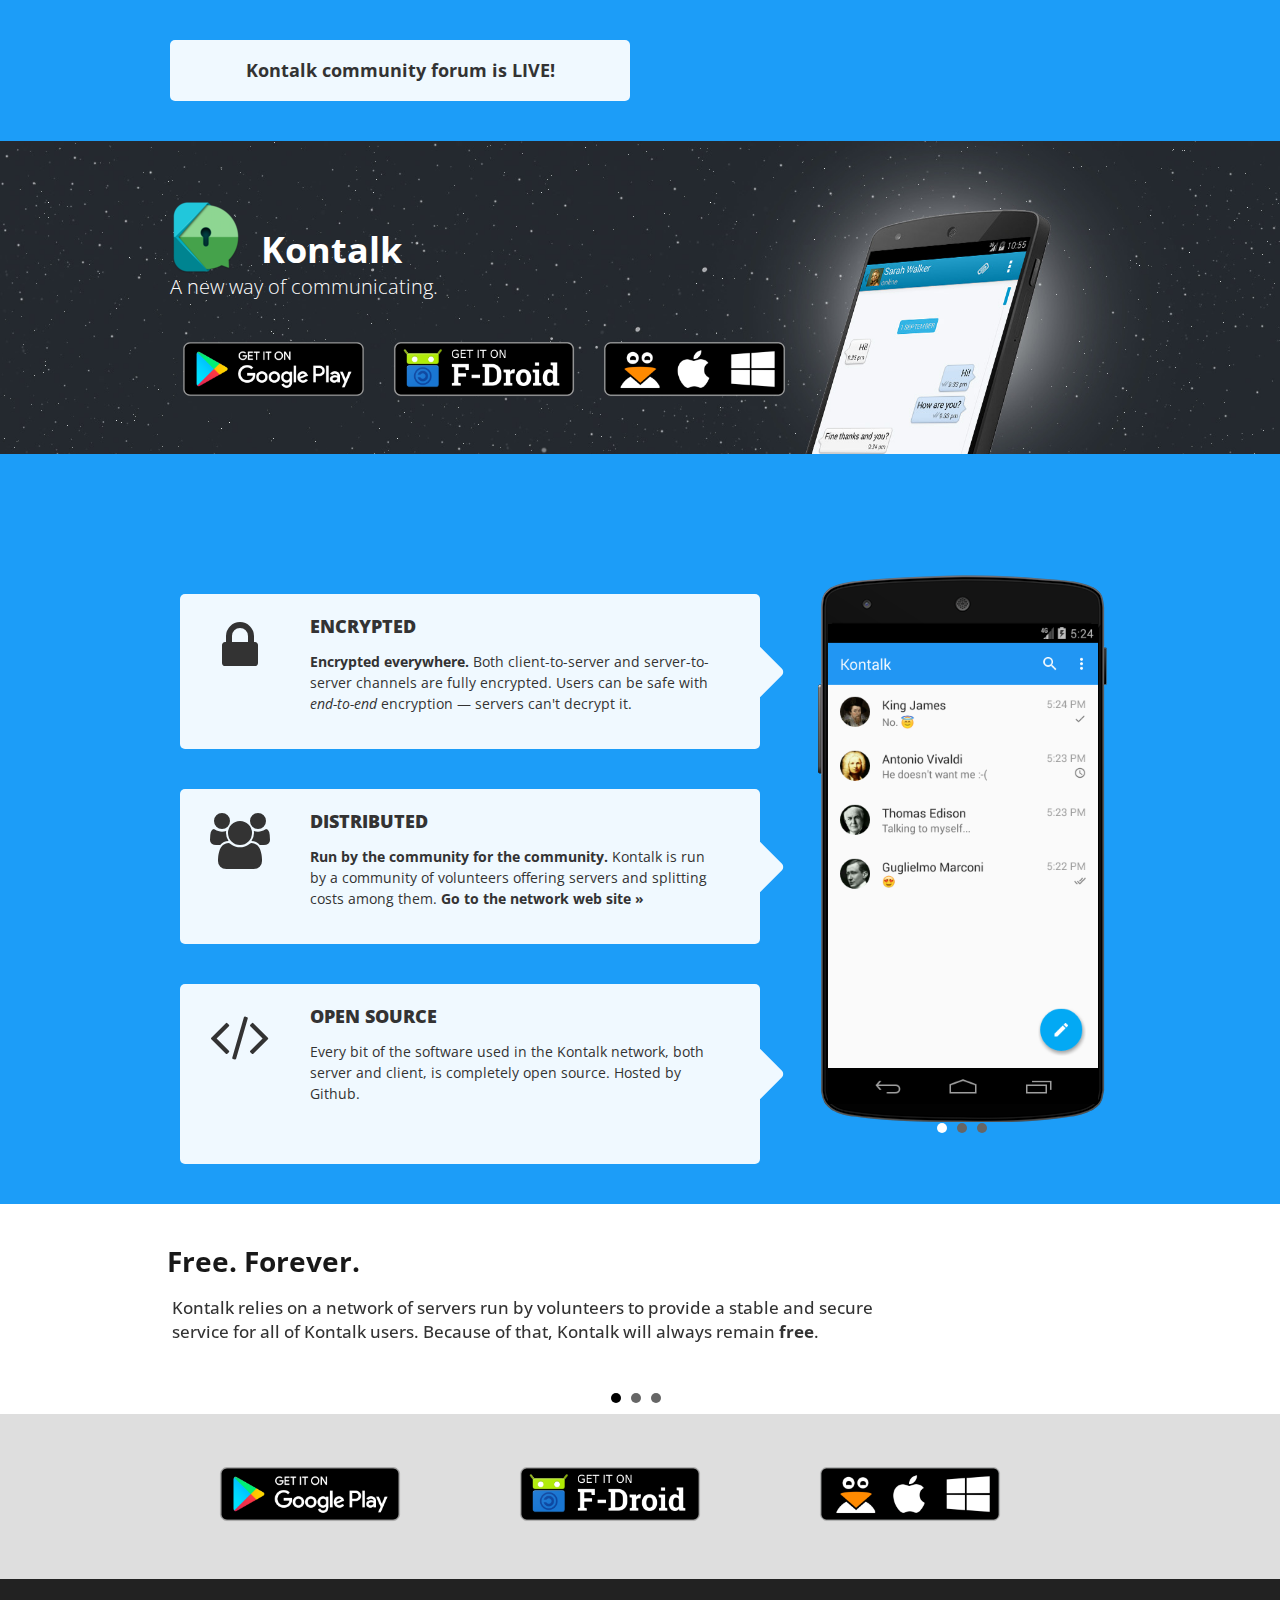
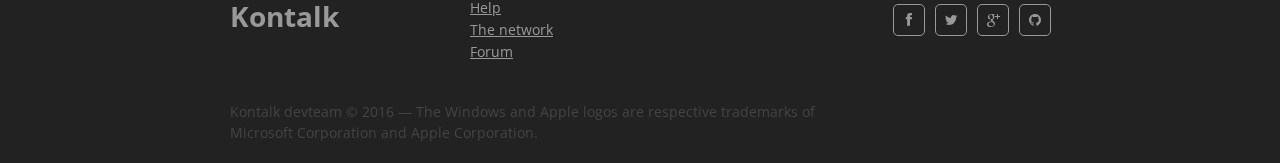
<file: kontalk.org/index.html>
<!DOCTYPE html>
<!--[if lt IE 7 ]><html class="ie ie6" lang="en"> <![endif]-->
<!--[if IE 7 ]><html class="ie ie7" lang="en"> <![endif]-->
<!--[if IE 8 ]><html class="ie ie8" lang="en"> <![endif]-->
<!--[if (gte IE 9)|!(IE)]><!--><html lang="en"> <!--<![endif]-->
<head>

	<!-- Basic Page Needs
  ================================================== -->
	<meta charset="utf-8">
	<title>Kontalk - Community-driven Instant Messaging Network</title>
	<meta name="description" content="Community-driven Instant Messaging Network"/>
	<meta name="keywords" content="kontalk, smartphone, messaging, sms, instant messaging, decentralized network, free messaging network"/>
	<meta name="author" content="Kontalk devteam">

	<!-- Mobile Specific Metas
  ================================================== -->
	<meta name="viewport" content="width=device-width, initial-scale=1, maximum-scale=1">

	<!-- CSS
  ================================================== -->
  	<!-- Responsive Skeleton -->
	<link rel="stylesheet" href="stylesheets/skeleton.css">
	<!-- Base Style -->
	<link rel="stylesheet" href="stylesheets/base.css">
	<!-- Style -->
	<link rel="stylesheet" href="stylesheets/layout.css">
	<!-- Font Awesome Icons -->
	<link rel="stylesheet" href="stylesheets/font-awesome.css">
	<!-- Sliders Style -->
	<link href="stylesheets/jquery.bxslider.css" rel="stylesheet" />
	<!-- Extra Style -->
	<link href="stylesheets/extra.css" rel="stylesheet" />

	<!--[if lt IE 9]>
		<script src="//html5shim.googlecode.com/svn/trunk/html5.js"></script>
	<![endif]-->

	<!-- Favicons
	================================================== -->
	<link rel="shortcut icon" href="images/favicon.ico">
	<link rel="apple-touch-icon" href="images/android-app-icon.png">
	<link rel="apple-touch-icon" sizes="72x72" href="images/android-app.png">
	<link rel="apple-touch-icon" sizes="96x96" href="images/android-app-icon-114x114.png">
	<link href='//fonts.googleapis.com/css?family=Open+Sans:400,600,700,800' rel='stylesheet' type='text/css'>

</head>
<body>

<div class="alert">
<div class="container">
<div class="info-box eight columns">
<a href="https://forum.kontalk.org/">Kontalk community forum is LIVE!</a>
</div>
</div>
</div>

	<!-- Primary Page Layout
	================================================== -->
		<header class="android">
			<div class="container">
				<div class="logo eleven columns"><!-- Logo -->
					<img src="images/android-app.png"/>
					<h1>Kontalk</h1>
				</div><!-- End Logo -->
				<div class="intro-text eleven columns"><!-- Intro -->
					<h3>A new way of communicating.</h3>
                                        <div>
                                                <a title="Get Kontalk for Android on Google Play" href="https://play.google.com/store/apps/details?id=org.kontalk"><img src="images/google_play.png" height="80"></a>
                                                <a title="Get Kontalk for Android on F-Droid" href="https://f-droid.org/app/org.kontalk"><img src="images/fdroid.png" height="80"></a>
                                                <a title="Get Kontalk for your computer" href="https://github.com/kontalk/desktopclient-java/releases"><img src="images/desktop_client.png" height="80"></a>
                                        </div>
				</div><!-- End Intro -->
			</div>
		</header>
		<section id="info"><!-- Info -->
			<div class="container">
				<div class="left eleven columns"><!-- Left -->
					<div class="info-box first-box ten columns"><!-- White Hover Box -->
						<div class="icon two columns">
							<i class="fa fa-lock fa-4x"></i>
						</div>
						<div class="info seven columns padding-10">
							<h3>Encrypted</h3>
							<p><strong>Encrypted everywhere.</strong> Both client-to-server and server-to-server channels are fully encrypted. Users can be safe with <a href="https://github.com/kontalk/specs/wiki/Encryption"><em>end-to-end</em> encryption</a> &mdash; servers can't decrypt it.</p>
						</div>
						<div class="arrow border-5"></div>
					</div>
					<div class="info-box second-box ten columns">
						<div class="icon two columns">
							<i class="fa fa-users fa-4x"></i>
						</div>
						<div class="info seven columns padding-10">
							<h3>Distributed</h3>
							<p><strong>Run by the community for the community.</strong> Kontalk is run by a community of volunteers offering servers and splitting costs among them. <strong><a href="//www.kontalk.net/">Go to the network web site &raquo;</a></strong></p>
						</div>
						<div class="arrow border-5"></div>
					</div>
					<div class="info-box third-box ten columns">
						<div class="icon two columns">
							<i class="fa fa-code fa-4x"></i>
						</div>
						<div class="info seven columns padding-10">
							<h3>Open source</h3>
							<p class="github">Every bit of the software used in the Kontalk network, both server and client, is completely open source. Hosted by Github.</p>
							<p class="github-buttons">
							<iframe src="https://ghbtns.com/github-btn.html?user=kontalk&amp;repo=androidclient&amp;type=watch&amp;count=true" height="20" width="90" frameborder="0" scrolling="0" style="width:100px; height: 20px;" allowTransparency="true">
							</iframe>
							<iframe src="https://ghbtns.com/github-btn.html?user=kontalk&amp;repo=androidclient&amp;type=fork&amp;count=true" height="20" width="90" frameborder="0" scrolling="0" style="width:100px; height: 20px;" allowTransparency="true">
							</iframe>
							<iframe src="https://ghbtns.com/github-btn.html?user=kontalk&amp;type=follow&amp;count=true" height="20" width="180" frameborder="0" scrolling="0" style="width:180px; height: 20px;" allowTransparency="true">
							</iframe>
							</p>
						</div>
						<div class="arrow border-5"></div>
					</div>
				</div><!-- End Left -->
				<div class="right five columns"><!-- Right -->
					<div class="android-image">
						<div class="slider-app">
							<ul class="bxslider appslider">
							    <li><img src="images/app/app1.png"></li>
							    <li><img src="images/app/app2.png"></li>
							    <li><img src="images/app/app3.png"></li>
							</ul>
						</div>
					</div>
				</div><!-- End Right -->
			</div>
		</section><!-- End Info -->
	<section id="testimonials"><!-- Testimonials -->
		<div class="container">
				<ul class="bxslider testimonialsslider">
					<li>
					<div class="thirteen columns">
						<h3>Free. Forever.</h3>
						    <blockquote>
						    Kontalk relies on a <a href="https://www.kontalk.net/">network of servers</a> run by volunteers to provide a stable and secure service
						    for all of Kontalk users. Because of that, Kontalk will always remain <strong>free</strong>.
						    </blockquote>
					</div>
					</li>

					<li>
					<div class="thirteen columns">
						<h3>Perfect for mobile phones.</h3>
						    <blockquote>
						    Kontalk uses your phone number to identify yourself among your contacts, without the need to remember user IDs or usernames.
						    </blockquote>
					</div>
					</li>

					<li>
					<div class="thirteen columns">
						<h3>Based on XMPP.</h3>
						    <blockquote>
						    Kontalk is based on <a href="https://github.com/kontalk/specs/wiki/XMPP">rock-solid Internet standards</a>, ensuring interoperability with other services.
						    </blockquote>
					</div>
					</li>

			</ul>
		</div>
	</section><!-- End Testimonials -->
	<section id ="store">
		<div class="container">
                        <div class="picture team-member five columns">
                                <a title="Get Kontalk for Android on Google Play" href="https://play.google.com/store/apps/details?id=org.kontalk"><img src="images/google_play.png" height="80"></a>
                        </div>
			<div class="picture team-member five columns">
                                <a title="Get Kontalk for Android on F-Droid" href="https://f-droid.org/app/org.kontalk"><img src="images/fdroid.png" height="80"></a>
			</div>
			<div class="picture team-member five columns">
                                <a title="Get Kontalk for your computer" href="https://github.com/kontalk/desktopclient-java/releases"><img src="images/desktop_client.png" height="80"></a>
			</div>
			<!--
			<div class="picture team-member five columns">
                                <a href="http://kontalk-devteam.store.aptoide.com/app/market/org.kontalk/34/6938705/Kontalk%20Messenger"><img src="images/aptoide.png"></a>
			</div>
			-->
		</div>
	</section>
	<footer id="footer"><!-- Footer -->
		<div class="container">
                        <div class="copyright four columns offset-by-one"><!-- Title -->
                            <h3>Kontalk</h3>
                        </div>
                        <div class="seven columns">
                            <ul>
                            <li><a class="footerlink" href="https://github.com/kontalk/androidclient/wiki">Help</a></li>
                            <li><a class="footerlink" href="https://www.kontalk.net/">The network</a></li>
                            <li><a class="footerlink" href="https://forum.kontalk.org/">Forum</a></li>
                            </ul>
                        </div>
			<div class="social four columns"><!-- Social Buttons -->
				<ul>
					<li class="border-5"><a href="https://www.facebook.com/kontalknet"><i class="fa fa-facebook"></i></a></li>
					<li class="border-5"><a href="https://twitter.com/kontalknet"><i class="fa fa-twitter"></i></a></li>
					<li class="border-5"><a href="https://plus.google.com/u/0/102201749813756709299"><i class="fa fa-google-plus"></i></a></li>
					<li class="border-5"><a href="https://github.com/kontalk"><i class="fa fa-github"></i></a></li>
				</ul>
			</div>
		</div>
		<div class="container">
                    <div class="eleven columns offset-by-one"><!-- Copyright -->
                        <p>
                        Kontalk devteam &copy; 2016 &mdash;
                        The Windows and Apple logos are respective trademarks of Microsoft Corporation and Apple Corporation.
                        </p>
                    </div>
		</div>
	</footer><!-- End Footer -->



<!-- End Document
================================================== -->
	<script type="text/javascript" src='js/jquery.min.js'></script>
	<script type="text/javascript" src='js/scripts.js'></script>
	<script type="text/javascript" src='js/jquery.bxslider.js'></script>
	<script src="js/jquery.slides.js"></script>
	<script src="js/retina-1.1.0.min.js"></script>

	<!-- Google Analytics -->
        <script type="text/javascript">
        (function(i,s,o,g,r,a,m){i['GoogleAnalyticsObject']=r;i[r]=i[r]||function(){
        (i[r].q=i[r].q||[]).push(arguments)},i[r].l=1*new Date();a=s.createElement(o),
        m=s.getElementsByTagName(o)[0];a.async=1;a.src=g;m.parentNode.insertBefore(a,m)
        })(window,document,'script','//www.google-analytics.com/analytics.js','ga');

        ga('create', 'UA-27252726-1', 'auto');
        ga('send', 'pageview');

        </script>
</body>
</html>
</file>
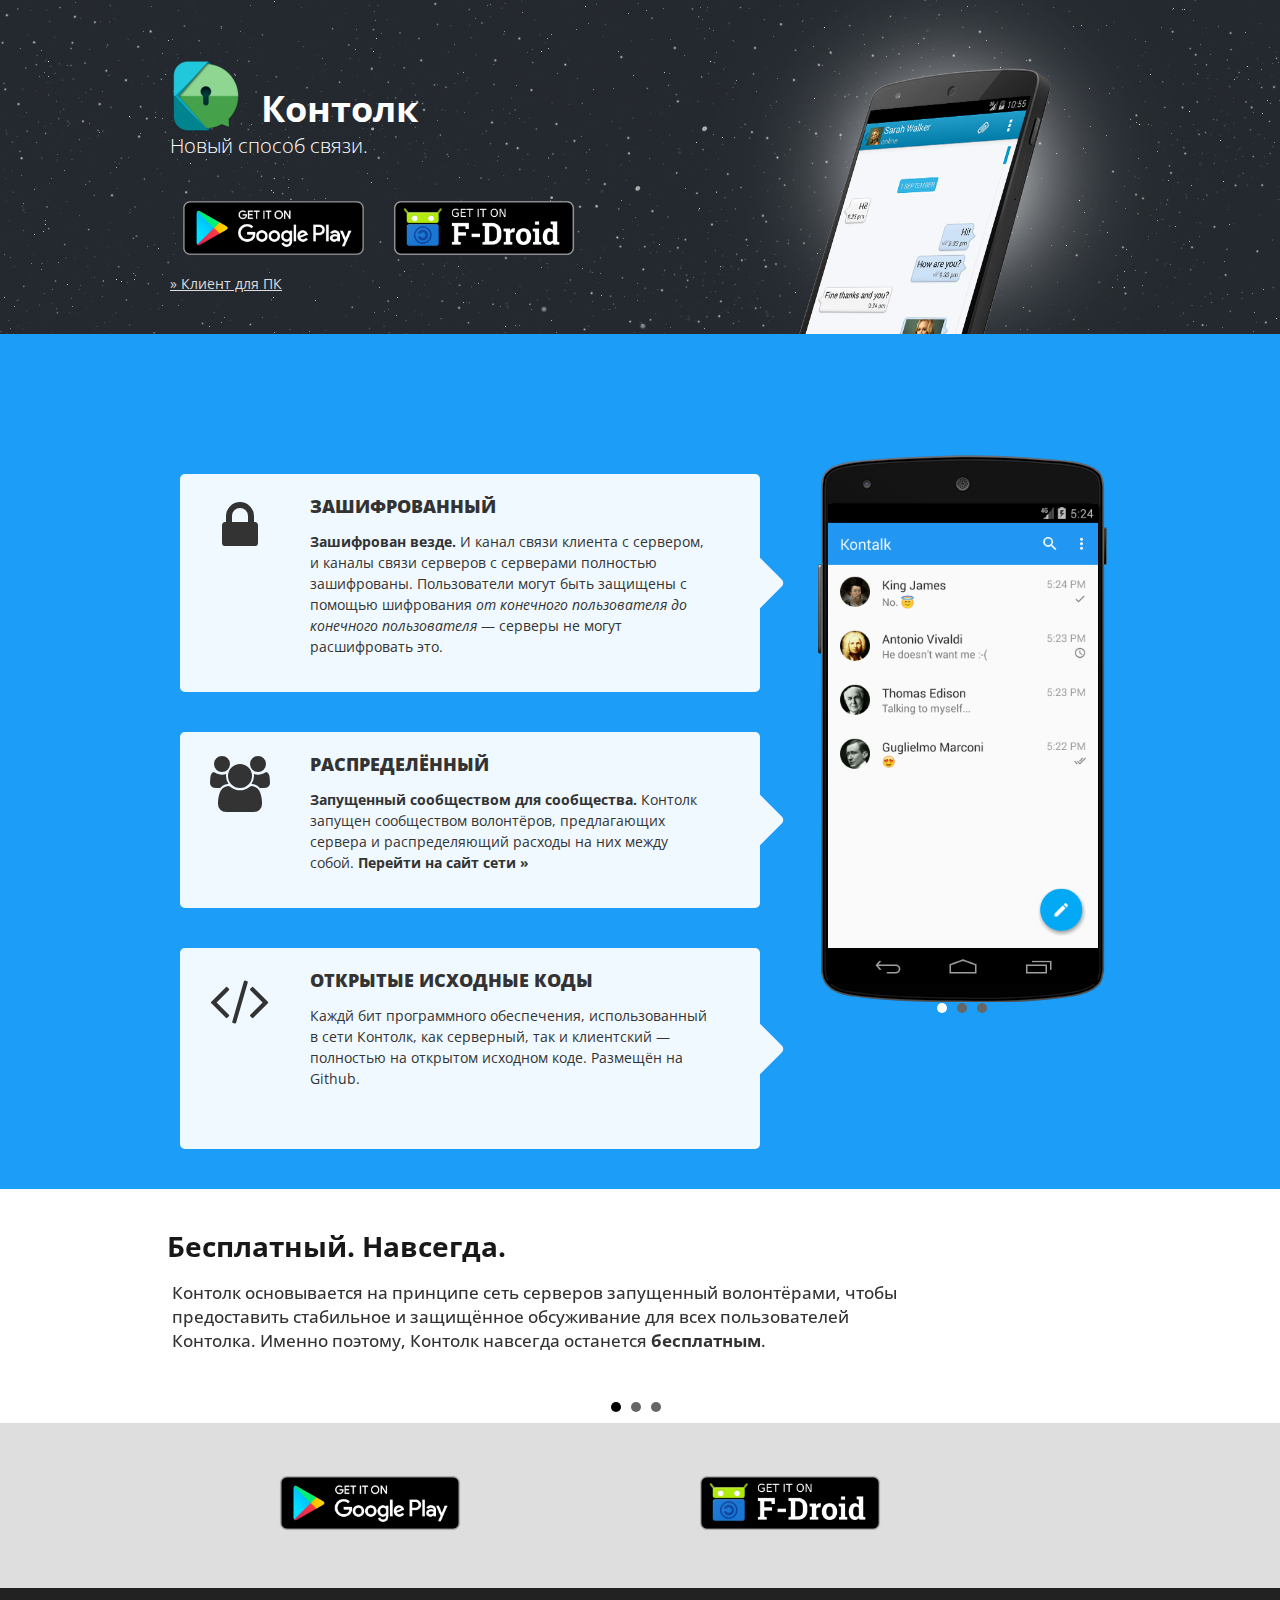
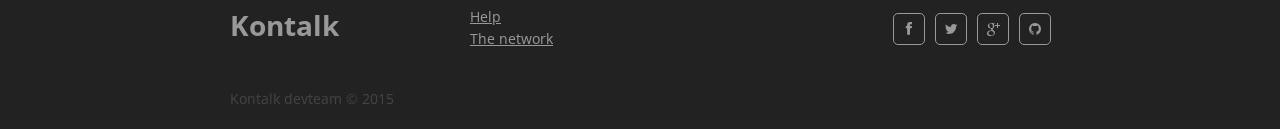
<file: kontalk.org/index-russian.html>
<!DOCTYPE html>
<!--[if lt IE 7 ]><html class="ie ie6" lang="ru"> <![endif]-->
<!--[if IE 7 ]><html class="ie ie7" lang="ru"> <![endif]-->
<!--[if IE 8 ]><html class="ie ie8" lang="ru"> <![endif]-->
<!--[if (gte IE 9)|!(IE)]><!--><html lang="ru"> <!--<![endif]-->
<head>

	<!-- Basic Page Needs
  ================================================== -->
	<meta charset="utf-8">
	<title>Контолк - Сеть для общения, запущенная сообществом</title>
	<meta name="description" content="Community-driven instant messaging network"/>
	<meta name="keywords" content="kontalk, смартфон, сообщения, мгновенные сообщения, sms, децентрализованная сеть, распределенная сеть, распределённая сеть, бесплатная сеть для общения"/>
	<meta name="author" content="Kontalk devteam">

	<!-- Mobile Specific Metas
  ================================================== -->
	<meta name="viewport" content="width=device-width, initial-scale=1, maximum-scale=1">

	<!-- CSS
  ================================================== -->
  	<!-- Responsive Skeleton -->
	<link rel="stylesheet" href="stylesheets/skeleton.css">
	<!-- Base Style -->
	<link rel="stylesheet" href="stylesheets/base.css">
	<!-- Style -->
	<link rel="stylesheet" href="stylesheets/layout.css">
	<!-- Font Awesome Icons -->
	<link rel="stylesheet" href="stylesheets/font-awesome.css">
	<!-- Sliders Style -->
	<link href="stylesheets/jquery.bxslider.css" rel="stylesheet" />

	<!--[if lt IE 9]>
		<script src="//html5shim.googlecode.com/svn/trunk/html5.js"></script>
	<![endif]-->

	<!-- Favicons
	================================================== -->
	<link rel="shortcut icon" href="images/favicon.ico">
	<link rel="apple-touch-icon" href="images/android-app-icon.png">
	<link rel="apple-touch-icon" sizes="72x72" href="images/android-app.png">
	<link rel="apple-touch-icon" sizes="96x96" href="images/android-app-icon-114x114.png">
	<link href='//fonts.googleapis.com/css?family=Open+Sans:400,600,700,800' rel='stylesheet' type='text/css'>

</head>
<body>



	<!-- Primary Page Layout
	================================================== -->
		<header class="android">
			<div class="container">
				<div class="logo eleven columns"><!-- Logo -->
					<img src="images/android-app.png"/>
					<h1>Контолк</h1>
				</div><!-- End Logo -->
				<div class="intro-text eleven columns"><!-- Intro -->
					<h3>Новый способ связи.</h3>
                                        <div>
                                                <a href="https://play.google.com/store/apps/details?id=org.kontalk"><img src="images/google_play.png" height="80"></a>
                                                <a href="https://f-droid.org/app/org.kontalk"><img src="images/fdroid.png" height="80"></a>
                                        </div>
                                        <div>
                                            <a href="https://github.com/kontalk/desktopclient-java/releases">&raquo; Клиент для ПК</a>
                                        </div>
				</div><!-- End Intro -->
			</div>
		</header>
		<section id="info"><!-- Info -->
			<div class="container">
				<div class="left eleven columns"><!-- Left -->
					<div class="info-box first-box ten columns"><!-- White Hover Box -->
						<div class="icon two columns">
							<i class="fa fa-lock fa-4x"></i>
						</div>
						<div class="info seven columns padding-10">
							<h3>Зашифрованный</h3>
							<p><strong>Зашифрован везде.</strong> И канал связи клиента с сервером, и каналы связи серверов с серверами полностью зашифрованы. Пользователи могут быть защищены с помощью <a href="https://github.com/kontalk/specs/wiki/Encryption">шифрования <em>от конечного пользователя до конечного пользователя</em></a> &mdash; серверы не могут расшифровать это.</p>
						</div>
						<div class="arrow border-5"></div>
					</div>
					<div class="info-box second-box ten columns">
						<div class="icon two columns">
							<i class="fa fa-users fa-4x"></i>
						</div>
						<div class="info seven columns padding-10">
							<h3>Распределённый</h3>
							<p><strong>Запущенный сообществом для сообщества.</strong> Контолк запущен сообществом волонтёров, предлагающих сервера и распределяющий расходы на них между собой. <strong><a href="//www.kontalk.net/">Перейти на сайт сети &raquo;</a></strong></p>
						</div>
						<div class="arrow border-5"></div>
					</div>
					<div class="info-box third-box ten columns">
						<div class="icon two columns">
							<i class="fa fa-code fa-4x"></i>
						</div>
						<div class="info seven columns padding-10">
							<h3>Открытые исходные коды</h3>
							<p class="github">Каждй бит программного обеспечения, использованный в сети Контолк, как серверный, так и клиентский — полностью на открытом исходном коде. Размещён на Github.</p>
							<p class="github-buttons">
							<iframe src="https://ghbtns.com/github-btn.html?user=kontalk&amp;repo=androidclient&amp;type=watch&amp;count=true" height="20" width="90" frameborder="0" scrolling="0" style="width:100px; height: 20px;" allowTransparency="true">
							</iframe>
							<iframe src="https://ghbtns.com/github-btn.html?user=kontalk&amp;repo=androidclient&amp;type=fork&amp;count=true" height="20" width="90" frameborder="0" scrolling="0" style="width:100px; height: 20px;" allowTransparency="true">
							</iframe>
							<iframe src="https://ghbtns.com/github-btn.html?user=kontalk&amp;type=follow&amp;count=true" height="20" width="180" frameborder="0" scrolling="0" style="width:180px; height: 20px;" allowTransparency="true">
							</iframe>
							</p>
						</div>
						<div class="arrow border-5"></div>
					</div>
				</div><!-- End Left -->
				<div class="right five columns"><!-- Right -->
					<div class="android-image">
						<div class="slider-app">
							<ul class="bxslider appslider">
							    <li><img src="images/app/app1.png"></li>
							    <li><img src="images/app/app2.png"></li>
							    <li><img src="images/app/app3.png"></li>
							</ul>
						</div>
					</div>
				</div><!-- End Right -->
			</div>
		</section><!-- End Info -->
	<section id="testimonials"><!-- Testimonials -->
		<div class="container">
				<ul class="bxslider testimonialsslider">
					<li>
					<div class="thirteen columns">
						<h3>Бесплатный. Навсегда.</h3>
						    <blockquote>
						    Контолк основывается на принципе <a href="https://github.com/kontalk/network/wiki">сеть серверов</a> запущенный волонтёрами, чтобы предоставить стабильное и защищённое обсуживание
						    для всех пользователей Контолка. Именно поэтому, Контолк навсегда останется <strong>бесплатным</strong>.
						    </blockquote>
					</div>
					</li>

					<li>
					<div class="thirteen columns">
						<h3>Превосходен для мобильных телефонов.</h3>
						    <blockquote>
						    Контолк использует телефонный номер, чтобы идентифицировать себя среди своих контактов, без необходимости запоминать ID или имена пользователей. Имена пользователей берутся из телефонной книги.
						    </blockquote>
					</div>
					</li>

					<li>
					<div class="thirteen columns">
						<h3>Базируется на XMPP.</h3>
						    <blockquote>
						    Контолк базируется на <a href="https://github.com/kontalk/specs/wiki/XMPP">крепких как гора Интернет стандартах</a>, предоставляя возможность взаимодействия с другими сервисами.
						    </blockquote>
					</div>
					</li>

			</div>
		</div>
	</section><!-- End Testimonials -->
	<section id ="store">
		<div class="container">
                        <div class="picture team-member seven columns">
                                <a href="https://play.google.com/store/apps/details?id=org.kontalk"><img src="images/google_play.png" height="80"></a>
                        </div>
			<div class="picture team-member seven columns">
                                <a href="https://f-droid.org/app/org.kontalk"><img src="images/fdroid.png" height="80"></a>
			</div>
			<!--
			<div class="picture team-member five columns">
                                <a href="http://kontalk-devteam.store.aptoide.com/app/market/org.kontalk/34/6938705/Kontalk%20Messenger"><img src="images/aptoide.png"></a>
			</div>
			-->
		</div>
	</section>
	<footer id="footer"><!-- Footer -->
		<div class="container">
                        <div class="copyright four columns offset-by-one"><!-- Title -->
                            <h3>Kontalk</h3>
                        </div>
                        <div class="seven columns">
                            <ul>
                            <li><a class="footerlink" href="https://github.com/kontalk/androidclient/wiki">Help</a></li>
                            <li><a class="footerlink" href="https://github.com/kontalk/network/wiki">The network</a></li>
                            </ul>
                        </div>
			<div class="social four columns"><!-- Social Buttons -->
				<ul>
					<li class="border-5"><a href="https://www.facebook.com/kontalknet"><i class="fa fa-facebook"></i></a></li>
					<li class="border-5"><a href="https://twitter.com/kontalknet"><i class="fa fa-twitter"></i></a></li>
					<li class="border-5"><a href="https://plus.google.com/u/0/102201749813756709299"><i class="fa fa-google-plus"></i></a></li>
					<li class="border-5"><a href="https://github.com/kontalk"><i class="fa fa-github"></i></a></li>
				</ul>
			</div>
		</div>
		<div class="container">
                    <div class="eleven columns offset-by-one"><!-- Copyright -->
                        <p>Kontalk devteam &copy; 2015</p>
                    </div>
		</div>
	</footer><!-- End Footer -->



<!-- End Document
================================================== -->
	<script type="text/javascript" src='js/jquery.min.js'></script>
	<script type="text/javascript" src='js/scripts.js'></script>
	<script type="text/javascript" src='js/jquery.bxslider.js'></script>
	<script src="js/jquery.slides.js"></script>
	<script src="js/retina-1.1.0.min.js"></script>

	<!-- Google Analytics -->
        <script type="text/javascript">
        (function(i,s,o,g,r,a,m){i['GoogleAnalyticsObject']=r;i[r]=i[r]||function(){
        (i[r].q=i[r].q||[]).push(arguments)},i[r].l=1*new Date();a=s.createElement(o),
        m=s.getElementsByTagName(o)[0];a.async=1;a.src=g;m.parentNode.insertBefore(a,m)
        })(window,document,'script','//www.google-analytics.com/analytics.js','ga');

        ga('create', 'UA-27252726-1', 'auto');
        ga('send', 'pageview');

        </script>
</body>
</html>
</file>
<file: kontalk.org/stylesheets/skeleton.css>
/*
* Skeleton V1.2
* Copyright 2011, Dave Gamache
* www.getskeleton.com
* Free to use under the MIT license.
* http://www.opensource.org/licenses/mit-license.php
* 6/20/2012
*/


/* Table of Contents
==================================================
    #Base 960 Grid
    #Tablet (Portrait)
    #Mobile (Portrait)
    #Mobile (Landscape)
    #Clearing */



/* #Base 960 Grid
================================================== */

    .container                                  { position: relative; width: 960px; margin: 0 auto; padding: 40px 0; }
    .container .column,
    .container .columns                         { float: left; display: inline; margin-left: 10px; margin-right: 10px; }
    .row                                        { margin-bottom: 20px; }

    /* Nested Column Classes */
    .column.alpha, .columns.alpha               { margin-left: 0; }
    .column.omega, .columns.omega               { margin-right: 0; }

    /* Base Grid */
    .container .one.column,
    .container .one.columns                     { width: 40px;  }
    .container .two.columns                     { width: 100px; }
    .container .three.columns                   { width: 160px; }
    .container .four.columns                    { width: 220px; }
    .container .five.columns                    { width: 280px; }
    .container .six.columns                     { width: 340px; }
    .container .seven.columns                   { width: 400px; }
    .container .eight.columns                   { width: 460px; }
    .container .nine.columns                    { width: 520px; }
    .container .ten.columns                     { width: 580px; }
    .container .eleven.columns                  { width: 640px; }
    .container .twelve.columns                  { width: 700px; }
    .container .thirteen.columns                { width: 760px; }
    .container .fourteen.columns                { width: 820px; }
    .container .fifteen.columns                 { width: 880px; }
    .container .sixteen.columns                 { width: 940px; }

    .container .one-third.column                { width: 300px; }
    .container .two-thirds.column               { width: 620px; }

    /* Offsets */
    .container .offset-by-one                   { padding-left: 60px;  }
    .container .offset-by-two                   { padding-left: 120px; }
    .container .offset-by-three                 { padding-left: 180px; }
    .container .offset-by-four                  { padding-left: 240px; }
    .container .offset-by-five                  { padding-left: 300px; }
    .container .offset-by-six                   { padding-left: 360px; }
    .container .offset-by-seven                 { padding-left: 420px; }
    .container .offset-by-eight                 { padding-left: 480px; }
    .container .offset-by-nine                  { padding-left: 540px; }
    .container .offset-by-ten                   { padding-left: 600px; }
    .container .offset-by-eleven                { padding-left: 660px; }
    .container .offset-by-twelve                { padding-left: 720px; }
    .container .offset-by-thirteen              { padding-left: 780px; }
    .container .offset-by-fourteen              { padding-left: 840px; }
    .container .offset-by-fifteen               { padding-left: 900px; }
    .container .offset-by-six-half              { padding-left: 390px; }



/* #Tablet (Portrait)
================================================== */

    /* Note: Design for a width of 768px */

    @media only screen and (min-width: 768px) and (max-width: 959px) {
        .container                                  { width: 768px; }
        .container .column,
        .container .columns                         { margin-left: 10px; margin-right: 10px;  }
        .column.alpha, .columns.alpha               { margin-left: 0; margin-right: 10px; }
        .column.omega, .columns.omega               { margin-right: 0; margin-left: 10px; }
        .alpha.omega                                { margin-left: 0; margin-right: 0; }

        .container .one.column,
        .container .one.columns                     { width: 28px; }
        .container .two.columns                     { width: 76px; }
        .container .three.columns                   { width: 124px; }
        .container .four.columns                    { width: 172px; }
        .container .five.columns                    { width: 220px; }
        .container .six.columns                     { width: 268px; }
        .container .seven.columns                   { width: 316px; }
        .container .eight.columns                   { width: 364px; }
        .container .nine.columns                    { width: 412px; }
        .container .ten.columns                     { width: 460px; }
        .container .eleven.columns                  { width: 508px; }
        .container .twelve.columns                  { width: 556px; }
        .container .thirteen.columns                { width: 604px; }
        .container .fourteen.columns                { width: 652px; }
        .container .fifteen.columns                 { width: 700px; }
        .container .sixteen.columns                 { width: 748px; }

        .container .one-third.column                { width: 236px; }
        .container .two-thirds.column               { width: 492px; }

        /* Offsets */
        .container .offset-by-one                   { padding-left: 48px; }
        .container .offset-by-two                   { padding-left: 96px; }
        .container .offset-by-three                 { padding-left: 144px; }
        .container .offset-by-four                  { padding-left: 192px; }
        .container .offset-by-five                  { padding-left: 240px; }
        .container .offset-by-six                   { padding-left: 288px; }
        .container .offset-by-seven                 { padding-left: 336px; }
        .container .offset-by-eight                 { padding-left: 384px; }
        .container .offset-by-nine                  { padding-left: 432px; }
        .container .offset-by-ten                   { padding-left: 480px; }
        .container .offset-by-eleven                { padding-left: 528px; }
        .container .offset-by-twelve                { padding-left: 576px; }
        .container .offset-by-thirteen              { padding-left: 624px; }
        .container .offset-by-fourteen              { padding-left: 672px; }
        .container .offset-by-fifteen               { padding-left: 720px; }
        .container .offset-by-six-half              { padding-left: 312px; }
    }


/*  #Mobile (Portrait)
================================================== */

    /* Note: Design for a width of 320px */

    @media only screen and (max-width: 767px) {
        .container { width: 300px; }
        .container .columns,
        .container .column { margin: 0; }

        .container .one.column,
        .container .one.columns,
        .container .two.columns,
        .container .three.columns,
        .container .four.columns,
        .container .five.columns,
        .container .six.columns,
        .container .seven.columns,
        .container .eight.columns,
        .container .nine.columns,
        .container .ten.columns,
        .container .eleven.columns,
        .container .twelve.columns,
        .container .thirteen.columns,
        .container .fourteen.columns,
        .container .fifteen.columns,
        .container .sixteen.columns,
        .container .one-third.column,
        .container .two-thirds.column  { width: 300px; }

        /* Offsets */
        .container .offset-by-one,
        .container .offset-by-two,
        .container .offset-by-three,
        .container .offset-by-four,
        .container .offset-by-five,
        .container .offset-by-six,
        .container .offset-by-seven,
        .container .offset-by-eight,
        .container .offset-by-nine,
        .container .offset-by-ten,
        .container .offset-by-eleven,
        .container .offset-by-twelve,
        .container .offset-by-thirteen,
        .container .offset-by-fourteen,
        .container .offset-by-fifteen,
        .container .offset-by-six-half  { padding-left: 0; }

    }


/* #Mobile (Landscape)
================================================== */

    /* Note: Design for a width of 480px */

    @media only screen and (min-width: 480px) and (max-width: 767px) {
        .container { width: 420px; }
        .container .columns,
        .container .column { margin: 0; }

        .container .one.column,
        .container .one.columns,
        .container .two.columns,
        .container .three.columns,
        .container .four.columns,
        .container .five.columns,
        .container .six.columns,
        .container .seven.columns,
        .container .eight.columns,
        .container .nine.columns,
        .container .ten.columns,
        .container .eleven.columns,
        .container .twelve.columns,
        .container .thirteen.columns,
        .container .fourteen.columns,
        .container .fifteen.columns,
        .container .sixteen.columns,
        .container .one-third.column,
        .container .two-thirds.column { width: 420px; }
    }


/* #Clearing
================================================== */

    /* Self Clearing Goodness */
    .container:after { content: "\0020"; display: block; height: 0; clear: both; visibility: hidden; }

    /* Use clearfix class on parent to clear nested columns,
    or wrap each row of columns in a <div class="row"> */
    .clearfix:before,
    .clearfix:after,
    .row:before,
    .row:after {
      content: '\0020';
      display: block;
      overflow: hidden;
      visibility: hidden;
      width: 0;
      height: 0; }
    .row:after,
    .clearfix:after {
      clear: both; }
    .row,
    .clearfix {
      zoom: 1; }

    /* You can also use a <br class="clear" /> to clear columns */
    .clear {
      clear: both;
      display: block;
      overflow: hidden;
      visibility: hidden;
      width: 0;
      height: 0;
    }
</file>
<file: kontalk.org/stylesheets/base.css>
/*
* Skeleton V1.2
* Copyright 2011, Dave Gamache
* www.getskeleton.com
* Free to use under the MIT license.
* http://www.opensource.org/licenses/mit-license.php
* 6/20/2012
*/


/* Table of Content
==================================================
	#Reset & Basics
	#Basic Styles
	#Site Styles
	#Typography
	#Links
	#Lists
	#Images
	#Buttons
	#Forms
	#Misc */


/* #Reset & Basics (Inspired by E. Meyers)
================================================== */
	html, body, div, span, applet, object, iframe, h1, h2, h3, h4, h5, h6, p, blockquote, pre, a, abbr, acronym, address, big, cite, code, del, dfn, em, img, ins, kbd, q, s, samp, small, strike, strong, sub, sup, tt, var, b, u, i, center, dl, dt, dd, ol, ul, li, fieldset, form, label, legend, table, caption, tbody, tfoot, thead, tr, th, td, article, aside, canvas, details, embed, figure, figcaption, footer, header, hgroup, menu, nav, output, ruby, section, summary, time, mark, audio, video {
		margin: 0;
		padding: 0;
		border: 0;
		font-size: 100%;
		font: inherit;
		vertical-align: baseline; }
	article, aside, details, figcaption, figure, footer, header, hgroup, menu, nav, section {
		display: block; }
	body {
		line-height: 1; }
	ol, ul {
		list-style: none; }
	blockquote, q {
		quotes: none; }
	blockquote:before, blockquote:after,
	q:before, q:after {
		content: '';
		content: none; }
	table {
		border-collapse: collapse;
		border-spacing: 0; }


/* #Basic Styles
================================================== */
	body {
		background: #fff;
		font: 14px/21px "Open Sans", "Helvetica Neue", Helvetica, Arial, sans-serif;
		color: #444;
		-webkit-font-smoothing: antialiased; /* Fix for webkit rendering */
		-webkit-text-size-adjust: 100%;
 }


/* #Typography
================================================== */
	h1, h2, h3, h4, h5, h6 {
		color: #181818;
		font-family: "Open Sans", "Times New Roman", serif;
		font-weight: normal; }
	h1 a, h2 a, h3 a, h4 a, h5 a, h6 a { font-weight: inherit; }
	h1 { font-size: 46px; line-height: 50px; margin-bottom: 14px;}
	h2 { font-size: 35px; line-height: 40px; margin-bottom: 10px; }
	h3 { font-size: 28px; line-height: 34px; margin-bottom: 8px; }
	h4 { font-size: 21px; line-height: 30px; margin-bottom: 4px; }
	h5 { font-size: 17px; line-height: 24px; }
	h6 { font-size: 14px; line-height: 21px; }
	.subheader { color: #777; }

	p { margin: 0 0 20px 0; }
	p img { margin: 0; }
	p.lead { font-size: 21px; line-height: 27px; color: #777;  }

	em { font-style: italic; }
	strong { font-weight: bold; color: #333; }
	small { font-size: 80%; }

/*	Blockquotes  */
	blockquote, blockquote p { font-size: 17px; line-height: 24px; color: #777; font-style: italic; }
	blockquote { margin: 0 0 20px; padding: 9px 20px 0 19px; border-left: 1px solid #ddd; }
	blockquote cite { display: block; font-size: 12px; color: #555; }
	blockquote cite:before { content: "\2014 \0020"; }
	blockquote cite a, blockquote cite a:visited, blockquote cite a:visited { color: #555; }

	hr { border: solid #ddd; border-width: 1px 0 0; clear: both; margin: 10px 0 30px; height: 0; }


/* #Links
================================================== */
	a, a:visited { color: #333; text-decoration: underline; outline: 0; }
	a:hover, a:focus { color: #000; }
	p a, p a:visited { line-height: inherit; }
	footer a:link {color: #999;text-decoration: underline}
	footer a:visited {color: #999;}
	footer a:hover {color: #777;}
	footer li { margin-bottom: 4px; }
	header a:link, header a:visited {color: #ddd; text-decoration:underline;}


/* #Lists
================================================== */
	ul, ol { margin-bottom: 20px; }
	ul { list-style: none outside; }
	ol { list-style: decimal; }
	ol, ul.square, ul.circle, ul.disc { margin-left: 30px; }
	ul.square { list-style: square outside; }
	ul.circle { list-style: circle outside; }
	ul.disc { list-style: disc outside; }
	ul ul, ul ol,
	ol ol, ol ul { margin: 4px 0 5px 30px; font-size: 90%;  }
	ul ul li, ul ol li,
	ol ol li, ol ul li { margin-bottom: 6px; }
	li { line-height: 18px; margin-bottom: 12px; }
	ul.large li { line-height: 21px; }
	li p { line-height: 21px; }

/* #Images
================================================== */

	img.scale-with-grid {
		max-width: 100%;
		height: auto; }


/* #Buttons
================================================== */

	.button,
	button,
	input[type="submit"],
	input[type="reset"],
	input[type="button"] {
	  border: 1px solid #aaa;
	  border-top: 1px solid #ccc;
	  border-left: 1px solid #ccc;
	  -moz-border-radius: 3px;
	  -webkit-border-radius: 3px;
	  border-radius: 3px;
	  color: #444;
	  display: inline-block;
	  font-size: 11px;
	  font-weight: bold;
	  cursor: pointer;
	  margin-bottom: 20px;
	  line-height: normal;
	  padding: 8px 10px;
	  font-family: "HelveticaNeue", "Helvetica Neue", Helvetica, Arial, sans-serif; }

	.button:hover,
	button:hover,
	input[type="submit"]:hover,
	input[type="reset"]:hover,
	input[type="button"]:hover {
	  border: 1px solid #888;
	  border-top: 1px solid #aaa;
	  border-left: 1px solid #aaa; }

	.button:active,
	button:active,
	input[type="submit"]:active,
	input[type="reset"]:active,
	input[type="button"]:active {
		border: 1px solid #666;
		}

	.button.full-width,
	button.full-width,
	input[type="submit"].full-width,
	input[type="reset"].full-width,
	input[type="button"].full-width {
		width: 100%;
		padding-left: 0 !important;
		padding-right: 0 !important;
		text-align: center; }

	/* Fix for odd Mozilla border & padding issues */
	button::-moz-focus-inner,
	input::-moz-focus-inner {
    border: 0;
    padding: 0;
	}


/* #Forms
================================================== */

	form {
		margin-bottom: 20px; }
	fieldset {
		margin-bottom: 20px; }
	input[type="text"],
	input[type="password"],
	input[type="email"],
	textarea,
	select {
		border: 1px solid #ccc;
		padding: 6px 4px;
		outline: none;
		-moz-border-radius: 2px;
		-webkit-border-radius: 2px;
		border-radius: 2px;
		font: 13px;
		color: #777;
		margin: 0;
		width: 210px;
		max-width: 100%;
		display: block;
		margin-bottom: 20px;
		background: #fff; }
	select {
		padding: 0; }
	input[type="text"]:focus,
	input[type="password"]:focus,
	input[type="email"]:focus,
	textarea:focus {
		border: 1px solid #aaa;
 		color: #444;
 		-moz-box-shadow: 0 0 3px rgba(0,0,0,.2);
		-webkit-box-shadow: 0 0 3px rgba(0,0,0,.2);
		box-shadow:  0 0 3px rgba(0,0,0,.2); }
	textarea {
		min-height: 60px; }
	label,
	legend {
		display: block;
		font-weight: bold;
		font-size: 13px;  }
	select {
		width: 220px; }
	input[type="checkbox"] {
		display: inline; }
	label span,
	legend span {
		font-weight: normal;
		font-size: 13px;
		color: #444; }

/* #Misc
================================================== */
	.remove-bottom { margin-bottom: 0 !important; }
	.half-bottom { margin-bottom: 10px !important; }
	.add-bottom { margin-bottom: 20px !important; }
	.padding-10{
		padding:15px 0;
	}
	
	.border-5{
		-webkit-border-radius: 5px;
		-moz-border-radius: 5px;
		border-radius: 5px;
	}
	
	.margin-40{
		margin:40px auto;
	}
	


/* Customizing bxslider */
.slider-app .bx-wrapper .bx-pager.bx-default-pager a:hover,
.slider-app .bx-wrapper .bx-pager.bx-default-pager a.active {
        background: #fff;
}
</file>
<file: kontalk.org/stylesheets/layout.css>
/*
* Skeleton V1.2
* Copyright 2011, Dave Gamache
* www.getskeleton.com
* Free to use under the MIT license.
* http://www.opensource.org/licenses/mit-license.php
* 6/20/2012
*
*
* Styling by Danny Postma
* www.postcreative.nl
*
*
*/

/* Table of Content
================================================== */
p, a{
	font-family: 'Open Sans', sans-serif;
	text-decoration: none;
}

h1, h2, h3, h4, h4{
	font-family: 'Open Sans', sans-serif;
	font-weight:700;
}
	

/* #Site Styles
================================================== */


/* #Header
================================================== */
h2.white {
	color: white; 
}
header {
	width:100%;
	height:auto;
	padding-top:10px;
}

header.android{
	background:url("../images/android-header-bg.jpg") center top no-repeat;
    background-size:cover;
	-moz-background-size:cover;
	-webkit-background-size:cover;
}

header.iphone{
	background:url("../images/header-bg.jpg") right top no-repeat;
    background-size:cover;
	-moz-background-size:cover;
	-webkit-background-size:cover;
}


header .intro-text{
}

header .intro-text h1{
	font-size: 58px;
	font-weight: 800;
	line-height: 71px;
	padding: 10px 0;
	color: #fff;
	margin-top: 40px;
}

header .intro-text strong{
	font-weight: 700;
}

header .intro-text h3{
	font-size: 20px;
	font-weight: 300;
	line-height: 24px;
	padding:0 0 10px 0;
	color: #fff;
	width: 400px;
	margin-bottom: 20px;
}


header .devices{
	height:auto;
	text-align: center;
}

header .intro-text input[type="email"]{
	color: #7d8895;
	width:200px;
	background: #fff;
	padding: 6px 10px;
	border: 0;
	font-size: 1.1em;
	font-family: 'Open Sans', sans-serif;
	-moz-border-radius: 3px 0 0 3px;
	-webkit-border-radius: 3px 0 0 3px;
	border-radius: 3px 0 0 3px;
	float: left;
	border:1px solid #888;
}

header .intro-text input[type="submit"]{
	border: 0;
	background: #eda529;
	color: #fff;
	text-transform: uppercase;
	padding: 10px 0 10px 0;
	margin:0px -2px;
	font-weight: normal;
	font-size: 12px;
	letter-spacing: 1px;
	outline: 0;
	text-align: :center;
	width: 100px;
	-moz-border-radius: 0 3px 3px 0;
	-webkit-border-radius: 0 3px 3px 0;
	border-radius: 0 3px 3px 0;
	float: left;
	cursor: pointer;
	}
	
header .logo h1{
	display: inline;
	margin-left:15px;
	font-size: 36px;
	color: #fff;
}

header .logo img{
	position: relative;
	top:10px;
}

/* #Info
================================================== */

#info{
	width:100%;
	background:#1C9DF8;
	/*background:#dedede;*/
	height:auto;
	/*margin-top: 3px;*/
}

#info .left{
	margin-top:60px;
}

#info .info-box{
	background:#f0f9ff;
	height:auto;
	-moz-border-radius: 5px;
	-webkit-border-radius:5px;
	border-radius:5px;
	margin-top:40px;
	color:#333;
	position: relative;
	top:0px;
	z-index: 2;
	transition:ease-in;
	transition-duration: 0.2s;
}

/*
#info .info-box:hover{
	left:-20px;
	transition:ease-in;
	transition-duration: 0.2s;
}
*/

#info .info-box h3{
	color:#333;
	font-size: 18px;
	font-weight: 800;
	text-transform: uppercase;
}

#info .info-box p.github {
	margin: 0 0 10px;
}

#info .info-box p.github-buttons {
	margin: 0 5px 10px;
}

#info .info-box .icon {
	text-align: center;
}

#info .info-box .icon i{
	margin-top:25%;
}

#info .right{
	margin-top:40px;
}

#info .iphone-image{
	background:url(../images/iphone.png) no-repeat;
	height:627px;
	width:295px;
	float:right;
}

#info .android-image{
	background:url(../images/android.png) no-repeat;
	height:572px;
	width:295px;
	float:right;
	margin-top:40px;
}

#info .android-image .slider-app{
	position:relative;
	left: 16px;
	top: 50px;
	width:270px;
}

#info .iphone-image .slider-app{
	position:relative;
	left:25px;
	top:92px;
	width:245px;
}


#slides > a, #slides > ul{
	display: none !important;
}

.arrow {
	background:#f0f9ff;
	right: -17px;
	margin-top: -20px;
	z-index: 2;
	width: 40px;
	height: 40px;
	position: absolute;
	top: 50%;
	transform: rotate(45deg);
	-ms-transform: rotate(45deg);
	-webkit-transform: rotate(45deg);
	overflow: hidden;
}

.buy:hover{
	background: #279ed1;
	color:#fff;
}

.trial:hover{
	background: #eaa510;
	color:#fff;
}

.appstore-button{
	background: #1C9DF8;
	color:#fff;
	width:150px;
	padding: 0px 20px;
}





.appstore-button span{
	width:50px;
	margin-left:10px;
	color:#fff;
	position: relative;
	top:-18px;
}

.appstore-button strong{
	margin-left:34px;
	font-size: 23px;
	color:#fff;
}

.trial{
	background: #f8b21c;
	color:#fff;
}

.buy:visited, .trial:visited{
	color:#fff;
}

.b-button{
	padding:10px 20px;
	font-size: 16px;
	font-weight: 700;
	text-decoration: none;
	margin-right:5px;
}

.appstore-button i{
	padding-right:5px;
	color:#fff;
	position: relative;
	top:10px;
}

/* #Team
================================================== */

#team{
	text-align: center;
	/*background: #f4f4f4;*/
	background:#dedede;
}

#team img{
	-webkit-border-radius: 150px;
	-moz-border-radius: 150px;
	border-radius: 150px;
}

#team h3{
	font-size: 18px;
	margin-top:20px;
}

/* #Store
================================================== */

#store{
	text-align: center;
	background:#dedede;
}

#store h3{
	font-size: 18px;
	margin-top:20px;
}


/* #Testimonials
================================================== */



#testimonials .image img{
	-webkit-border-radius: 150px;
	-moz-border-radius: 150px;
	-ms-border-radius: 150px;
    -o-border-radius: 150px;
	border-radius: 150px;
}

#testimonials blockquote{
	padding:10px 5px;
	border:0;
	font-style: normal;
	font-weight: 500;
	color:#333;
}

#testimonials cite{
	font-size: 16px;
	padding-top: inherit;
	font-weight: 300;
}



/* #Video
================================================== */



#video{
	background:#1C9DF8;
	color:#fff;
}


#video h1{
	font-size: 28px;
	color:#fff;
}

#video .iphone{
	text-align: center;
	height:306px;
}

#video .video,
#video .video-android{
	position: relative;
	top: -310px;
	left: -1px;	
}

#video .video-android iframe{
	margin-top: -18px;
	width: 703px;
	height: 323px;
}


#video .video iframe{
	width:600px;
	height:305px;
}

/* #Video VERTICAL
================================================== */



#video-vertical{
	background:#1C9DF8;
	color:#fff;
}


#video-vertical h1{
	font-size: 28px;
	color:#fff;
}

#video-vertical .iphone{
	text-align: center;
	height: 410px;
}

#video-vertical .video,
#video-vertical .video-android{
	position: relative;
	top: -389px;
	left: 3px;
}

#video-vertical .video-android iframe{
	margin-top: -18px;
	width: 232px;
	height: 403px;
}


#video-vertical .video iframe{
	width: 214px;
	height: 384px;
}

/* #Mail
================================================== */

#mail, #mail-vertical{
	background: url("../images/mail-pattern.png") left top repeat-x;
}

#mail h3, #mail-vertical h3{
	font-size: 18px;
	font-weight: 300;
}

#mail .email-text, #mail-vertical .email-text{
	margin-left:100px;
}

#mail h3 strong, #mail-vertical h3 strong{
	font-weight: 600;
}

#mail .email-input, #mail-vertical .email-input{
	margin-top:4px;
}

#mail .email-input input, #mail-vertical .email-input input{
	display: inline-block;
}

#mail .email-input input[type="submit"], #mail-vertical .email-input input[type="submit"]{
	padding:7px 12px 7px 12px;
	background:#1C9DF8;
	border:0;
	color:#fff;
	font-weight: 500;
}


/* #Footer
================================================== */




footer .social{
	margin-top:5px;
}
footer .social li{
	width:30px;
	height:30px;
	background:none;
	font-size: 14px;
	text-align: center;
	display: inline-block;
	margin:0px 3px;
	border:1px solid #999;

}

footer .copyright p{
	color:#999;
	display: inline;
	margin-top:-10px;
}


footer{
	background:#222;
	
}
footer .container{
	padding:20px 0 0px 0;
}

footer hr{
	width:300px;
	margin:10px auto;	
}

footer .social a{
	padding:9px;
}

footer .social i{
	color:#999;
	margin-top:8px;
}

footer h3{
	color:#999;
	display: inline-block;
	padding-right:20px;
}


/* #Page Styles
================================================== */

/* #Media Queries
================================================== */

	/* Smaller than standard 960 (devices and browsers) */
	@media only screen and (max-width: 959px) {
		header{
			background: url("../images/header-bg.jpg") center top no-repeat;
			}
		#info .info-box{
			width:400px;
			top:-45px;
		}
		#info .info-box .info{
			width:269px;
		}
		#video .iphone img{
			width:755px;
			height:auto;
		}
		#video .video {
			position: relative;
			top: -278px;
			left: 1px;
			}
		#video .video iframe {
			width: 535px;
			height: 273px;
			}
		#video .container{
			padding:34px 0px 2px;
		}
		#mail .email-input {
			width: 290px;
			}
		#mail .email-text{
			width: 429px;
		}
		#mail .email-text{
			margin:0;
		}
		#video .video-android iframe {
			margin-top: -18px;
			width: 624px;
			height: 287px;
		}
		#video .video-android {
			position: relative;
			top: -275px;
			left: 5px;
		}
		
	}

	/* Tablet Portrait size to standard 960 (devices and browsers) */
	@media only screen and (min-width: 768px) and (max-width: 959px) {}

	/* All Mobile Sizes (devices and browser) */
	@media only screen and (max-width: 767px) {
		#info .info-box{
			width:inherit;
		}
		#info .info-box .icon i{
			margin-top:20px;
		}
		#info .info-box .info{
			text-align: center;
			width:auto;
			padding:10px;
		}
		#info .arrow{
			display: none;
		}
		#info .info-box:hover{
			left:0;
		}
		#info .right{
			width:300px;
			margin-left:50px;
		}
		#testimonials{
			text-align: center;
		}
		.bx-wrapper img{
			display: inline !important;
		}
		#video{
			height:197px;
		}
		#video .iphone img{
			width:400px;
		}
		#video .video {
			position: relative;
			top: -150px;
			left: -2px;
			}
		#video .video-android{
			position: relative;
			top: -139px;
			left: -1px;
		}
		#video .video iframe {
			width: 285px;
			height: 145px;
			}
		#video .video-android iframe {
			width: 331px;
			height: 152px;
			margin-left: 2px;
			}
		#mail .email-text, #mail-vertical .email-text {
			margin: -102px -4px;
			text-align: center;
		}
		#mail .email-input, #mail-vertical .email-input{
			margin-left: 56px;
			}
		footer{
			text-align: center;
		}
		#video .iphone{
			height:auto;
		}
		#video-vertical .iphone {
			text-align: center;
			height: 410px;
			}
			
	
			
		#video-vertical .video, #video-vertical .video-android {
			position: relative;
			top: -389px;
			left: 0px;
			}
			
		#mail-vertical .email-input {
			margin-left: 0;
			margin-top: 54px;
		}
		
		#mail-vertical .email-text {
		width: auto;
		margin-top: -22px;
		}
		

	}

	/* Mobile Landscape Size to Tablet Portrait (devices and browsers) */
	@media only screen and (min-width: 480px) and (max-width: 767px) {}

	/* Mobile Portrait Size to Mobile Landscape Size (devices and browsers) */
	@media only screen and (max-width: 479px) {
		#info .right{
			margin: 0;
		}
		#video .iphone img{
			width: 400px;
			margin-left: -50px;
		}
		
		#mail .email-text{
			width:auto;
		}
		#mail .email-input{
			margin-left:0;
		}
		footer .copyright p{
			display: inherit;
		}
		header .intro-text h1{
			font-size: 40px;
			line-height: 50px;
		}
		header .intro-text h3{
			width:auto;
		}
		header{
			text-align: center;
		}
		
		.appstore-button{
			margin:0 auto;
		}
		.appstore-button strong{
			font-size: 20px;
		}
		
		#video .video-android {
			position: relative;
			top: -101px;
			left: -1px;
			padding-bottom: 18px;
			}
		
		#video .video iframe {
			width: 215px;
			height: 108px;
			}	
		#video .video-android iframe {
			width: 248px;
			height: 114px;
			margin-left: 2px;
			}
		#video .video {
			position: relative;
			top: -113px;
			left: -2px;
			}
		#video .iphone img {
			width: 300px;
			margin-left: 0;
			}
		#video {
			height: 155px;
			}
			
			#video-vertical .video, #video-vertical .video-android {
			position: relative;
			top: -389px;
			left: 53px;
			}
			
		#video-vertical .iphone {
			text-align: center;
			height: 410px;
			margin-left:-50px;
			}
	}

/* #Font-Face
================================================== */
/* 	This is the proper syntax for an @font-face file
		Just create a "fonts" folder at the root,
		copy your FontName into code below and remove
		comment brackets */

/*	@font-face {
	    font-family: 'FontName';
	    src: url('../fonts/FontName.eot');
	    src: url('../fonts/FontName.eot?iefix') format('eot'),
	         url('../fonts/FontName.woff') format('woff'),
	         url('../fonts/FontName.ttf') format('truetype'),
	         url('../fonts/FontName.svg#webfontZam02nTh') format('svg');
	    font-weight: normal;
	    font-style: normal; }
*/
</file>
<file: kontalk.org/stylesheets/extra.css>
.alert {
    font-weight: bold;
    font-size: 18px;
    background-color: #1C9DF8;
    width: 100%;
    text-align: center;
}

.alert .info-box{
    background:#f0f9ff;
    height:auto;
    -moz-border-radius: 5px;
    -webkit-border-radius:5px;
    border-radius:5px;
    color:#333;
    position: relative;
    top:0px;
    z-index: 2;
    transition:ease-in;
    transition-duration: 0.2s;
    padding: 20px 0;
}
</file>
